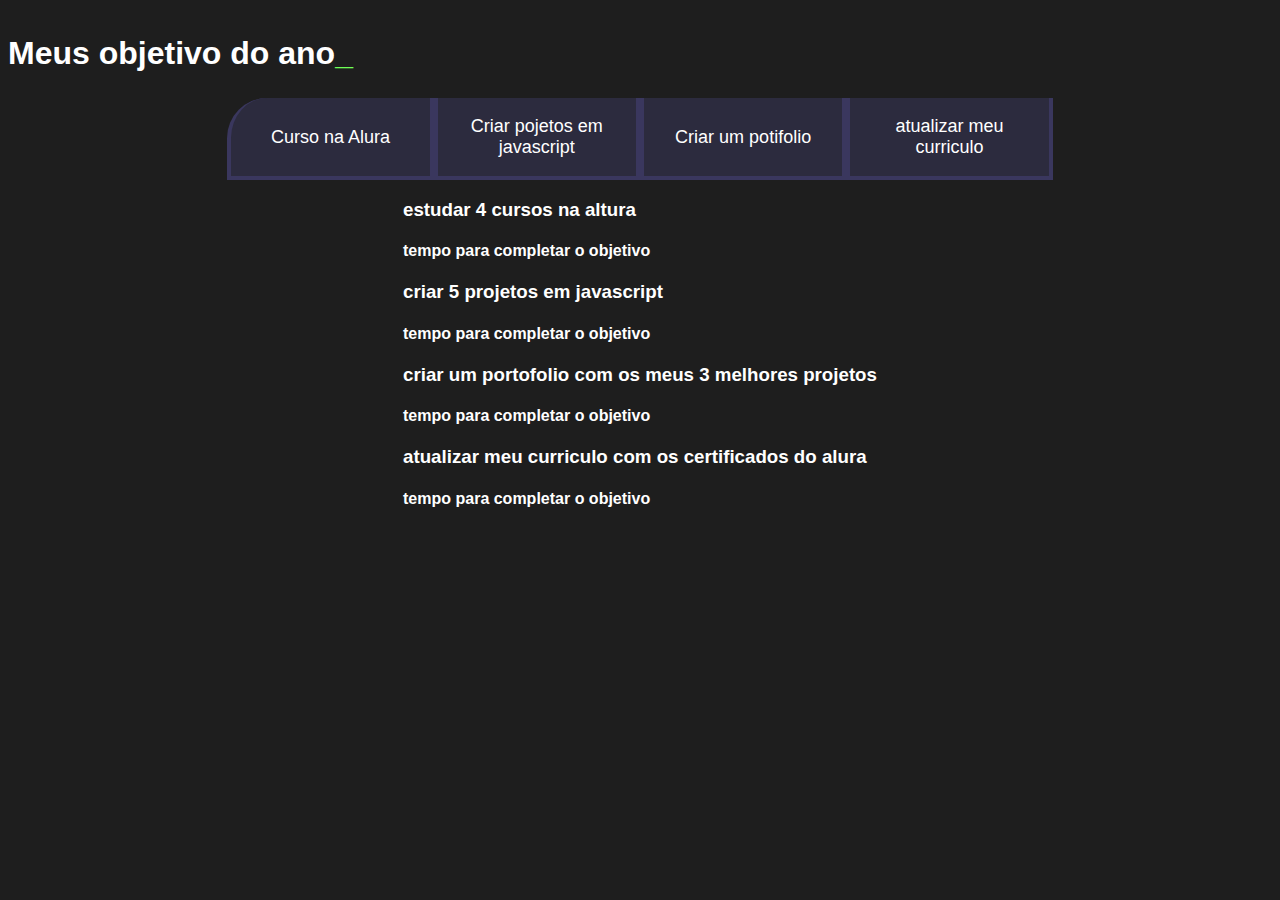
<file: index.html>
<!DOCTYPE html>
<html lang="pt-br">
<head>
     <meta charset="UTF-8">
     <meta name="viewport" content="width=device-width, initial-scale=1.0">
     <title>meus objetivos do ano</title>
     <link rel="stylesheet" href="style.css">
</head>
<body>
     <section class="conteudo-principal">
         <h2 class= "titulo-principal"> Meus objetivo do ano<span>_</span></h2>
         <div class="conteudo"></div>
         <div class="botoes">
              <button class="botao">Curso na Alura</button>
              <button class="botao">Criar pojetos em javascript</button>
              <button class="botao">Criar um potifolio</button>
              <button class="botao">atualizar meu curriculo</button>
          </div>
          <div class="abas-textos">
              <div class="aba-conteudo">
                  <h3 class="aba-conteudo-titulo-principal">estudar 4 cursos na altura</h3>
                  <h4 class="aba-conteudo-titulo-secundario">tempo para completar o objetivo</h4>
              </div> 
              <div class="aba-conteudo">
                  <h3 class="aba-conteudo-titulo-principal">criar 5 projetos em javascript</h3>
                  <h4 class="aba-conteudo-titulo-secundario">tempo para completar o objetivo</h4>
          </div>  
          <div class="aba-conteudo">
               <h3 class="aba-conteudo-titulo-principal">criar um portofolio com os meus 3 melhores projetos</h3>
               <h4 class="aba-conteudo-titulo-secundario">tempo para completar o objetivo</h4>
          </div>  
          <div class="aba-conteudo">
               <h3 class="aba-conteudo-titulo-principal">atualizar meu curriculo com os certificados do alura</h3>
               <h4 class="aba-conteudo-titulo-secundario">tempo para completar o objetivo</h4> 
               
          


        </section>





</body>
</html>
</file>
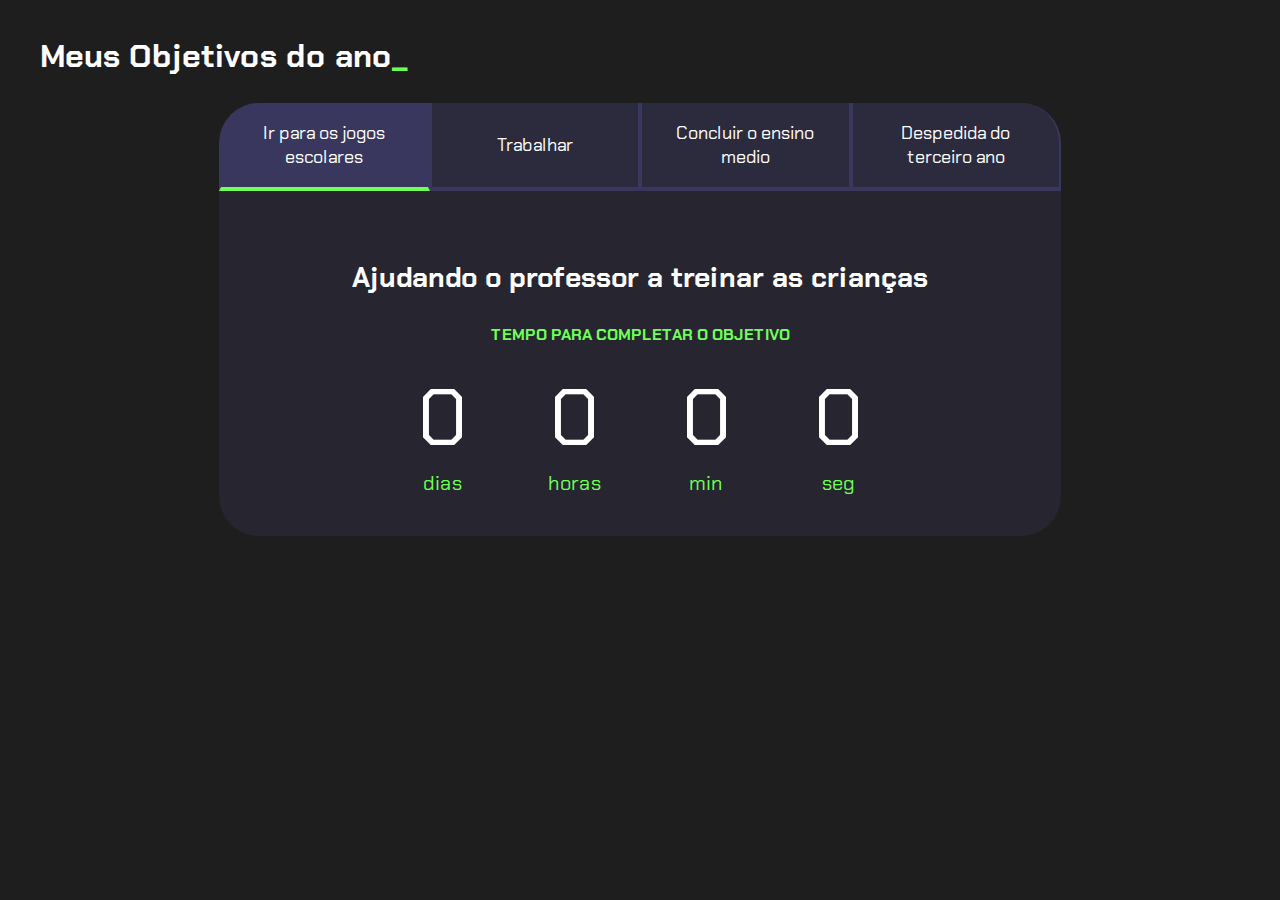
<file: terceirão/index.html>
<!DOCTYPE html>
<html lang="pt-br">

<head>
    <meta charset="UTF-8">
    <meta name="viewport" content="width=device-width, initial-scale=1.0">
    <title>Meus objetivos do ano</title>
    <link rel="stylesheet" href="style.css">
</head>

<body>
    <section class="conteudo-principal">
        <h2 class="titulo-principal">Meus Objetivos do ano<span>_</span></h2>
        <div class="conteudo">
            <div class="botoes">
                <button class="botao ativo">Ir para os jogos escolares</button>
                <button class="botao">Trabalhar</button>
                <button class="botao">Concluir o ensino medio</button>
                <button class="botao">Despedida do terceiro ano</button>
            </div>
            <div class="abas-textos">
                <div class="aba-conteudo ativo">
                    <h3 class="aba-conteudo-titulo-principal">Ajudando o professor a treinar as crianças</h3>
                    <h4 class="aba-conteudo-titulo-secundario">Tempo para completar o objetivo</h4>
                    <div class="contador">
                        <div class="contador-digito">
                            <p class="contador-digito-numero" id="dias0"></p>
                            <p class="contador-digito-texto">dias</p>
                        </div>
                        <div class="contador-digito">
                            <p class="contador-digito-numero" id="horas0"></p>
                            <p class="contador-digito-texto">horas</p>
                        </div>
                        <div class="contador-digito">
                            <p class="contador-digito-numero" id="min0"></p>
                            <p class="contador-digito-texto">min</p>
                        </div>
                        <div class="contador-digito">
                            <p class="contador-digito-numero" id="seg0"></p>
                            <p class="contador-digito-texto">seg</p>
                        </div>
                    </div>
                </div>
                <div class="aba-conteudo">
                    <h3 class="aba-conteudo-titulo-principal">Entregando curriculos</h3>
                    <h4 class="aba-conteudo-titulo-secundario">Tempo para completar o objetivo</h4>
                    <div class="contador">
                        <div class="contador-digito">
                            <p class="contador-digito-numero" id="dias1"></p>
                            <p class="contador-digito-texto">dias</p>
                        </div>
                        <div class="contador-digito">
                            <p class="contador-digito-numero" id="horas1"></p>
                            <p class="contador-digito-texto">horas</p>
                        </div>
                        <div class="contador-digito">
                            <p class="contador-digito-numero" id="min1"></p>
                            <p class="contador-digito-texto">min</p>
                        </div>
                        <div class="contador-digito">
                            <p class="contador-digito-numero" id="seg1"></p>
                            <p class="contador-digito-texto">seg</p>
                        </div>
                    </div>
                </div>
                <div class="aba-conteudo">
                    <h3 class="aba-conteudo-titulo-principal">Estudando e se esforçando nas provas</h3>
                    <h4 class="aba-conteudo-titulo-secundario">Tempo para completar o objetivo</h4>
                    <div class="contador">
                        <div class="contador-digito">
                            <p class="contador-digito-numero" id="dias2"></p>
                            <p class="contador-digito-texto">dias</p>
                        </div>
                        <div class="contador-digito">
                            <p class="contador-digito-numero" id="horas2"></p>
                            <p class="contador-digito-texto">horas</p>
                        </div>
                        <div class="contador-digito">
                            <p class="contador-digito-numero" id="min2"></p>
                            <p class="contador-digito-texto">min</p>
                        </div>
                        <div class="contador-digito">
                            <p class="contador-digito-numero" id="seg2"></p>
                            <p class="contador-digito-texto">seg</p>
                        </div>
                    </div>
                </div>
                <div class="aba-conteudo">
                    <h3 class="aba-conteudo-titulo-principal">Organizando o evento</h3>
                    <h4 class="aba-conteudo-titulo-secundario">Tempo para completar o objetivo</h4>
                    <div class="contador">
                        <div class="contador-digito">
                            <p class="contador-digito-numero" id="dias3"></p>
                            <p class="contador-digito-texto">dias</p>
                        </div>
                        <div class="contador-digito">
                            <p class="contador-digito-numero" id="horas3"></p>
                            <p class="contador-digito-texto">horas</p>
                        </div>
                        <div class="contador-digito">
                            <p class="contador-digito-numero" id="min3"></p>
                            <p class="contador-digito-texto">min</p>
                        </div>
                        <div class="contador-digito">
                            <p class="contador-digito-numero" id="seg3"></p>
                            <p class="contador-digito-texto">seg</p>
                        </div>
                    </div>
                </div>
            </div>
        </div>
    </section>
    <script src="main.js"></script>
</body>

</html>
</file>
<file: style.css>
:root{
    --cor-de-fundo: #1E1E1E;
    --verde: #6FFF57;
    --branco: #FFFFFF;
    --botao-ativo: #3A375E;
    --botao-inativo: rgba(58, 55, 94, 0.5);
    --texto-fundo: rgba(58, 55, 94, 0.3);

}

body{
   background-color: var(--cor-de-fundo);
   color: var(--branco);
   font-family:"charka Petch" , sans-serif ;
}
 

.conteudo-principal{
    display: flex;
    flex-direction: column;
    justify-content: center;
    align-items: center;
    max-width: 12000px;
    width: 100%;
    margin: 0 auto;
}

.titulo-principal{
    text-align: left;
    width: 100%;
    font-size: 32px;
}

.titulo-principal span{
    color: var(--verde);
}
    
.botao{
    font-family: "crakra Petch" sans-serif,;
    background-color: var(--botao-inativo);
    color: var(--branco);
    display: flex;
    justify-content: center;
    padding: 1em;
    font-size: 18px;
    align-items: center;
    width: 100%;
    border-bottom: 4px solid var(--botao-ativo);
    border-left: 4px solid var(--botao-ativo);
    border-right: 4px solid var(--botao-ativo);
    border-top: none;
}

.botao:first-child{
    border-radius: 40px 40px 0 0;
}

.botoes{
    display: block;
}

@media screen and (min-width: 768px) {
    .botoes{
        display:flex;
    }
    .botao:first-child{
        border-radius: 40px 0 0 0;
    }
}
    .
</file>
<file: terceirão/style.css>
@import url('https://fonts.googleapis.com/css2?family=Chakra+Petch:wght@400;700&display=swap');

:root {
    --cor-de-fundo: #1E1E1E;
    --verde: #6FFF57;
    --branco: #FFFFFF;
    --botao-ativo: #3A375E;
    --botao-inativo: rgba(58, 55, 94, 0.5);
    --texto-fundo: rgba(58, 55, 94, 0.3);
}

body {
    background-color: var(--cor-de-fundo);
    color: var(--branco);
    font-family: 'Chakra Petch', sans-serif;
}


.conteudo-principal {
    display: flex;
    flex-direction: column;
    justify-content: center;
    align-items: center;
    max-width: 1200px;
    width: 100%;
    margin: 0 auto;
}

.titulo-principal {
    text-align: left;
    width: 100%;
    font-size: 32px;
}

.titulo-principal span {
    color: var(--verde);
}


.botao {
    font-family: 'Chakra Petch', sans-serif;
    background-color: var(--botao-inativo);
    color: var(--branco);
    display: flex;
    justify-content: center;
    padding: 1em;
    font-size: 18px;
    align-items: center;
    width: 100%;
    border-bottom: 4px solid var(--botao-ativo);
    border-left: 2px solid var(--botao-ativo);
    border-right: 2px solid var(--botao-ativo);
    border-top: none;
}

.botao:first-child {
    border-radius: 40px 40px 0 0;
}

.botoes {
    display: block;
}

.botao.ativo{
    background-color: var(--botao-ativo);
    border-bottom: 4px solid var(--verde);
}

.abas-textos{
    background-color: var(--texto-fundo);
    padding: 40px;
    border-radius: 0 0 40px 40px;
}
.aba-conteudo.ativo{
    display:block;
}

.aba-conteudo{
    display: none;
}

.aba-conteudo-titulo-principal{
    font-size: 28px;
    text-align: center;
}
.aba-conteudo-titulo-secundario{
    text-align: center;
    color: var(--verde);
    text-transform: uppercase;
}

.contador{
    display:flex;
    justify-content: center;
    flex-wrap: wrap;
}
.contador-digito{
    padding: 0 16px;
    text-align: center;
    min-width: 100px;
}

.contador-digito-numero{
    font-size: 80px;
    margin: 0;

}

.contador-digito-texto{
    color: var(--verde);
    font-size: 20px;
    margin: 0;

}

@media screen and (min-width: 768px) {
    .botoes {
        display: flex;
    }

    .botao:first-child {
        border-radius: 40px 0 0 0;
    }

    .botao:last-child {
        border-radius: 0 40px 0 0;
    }
}
</file>
